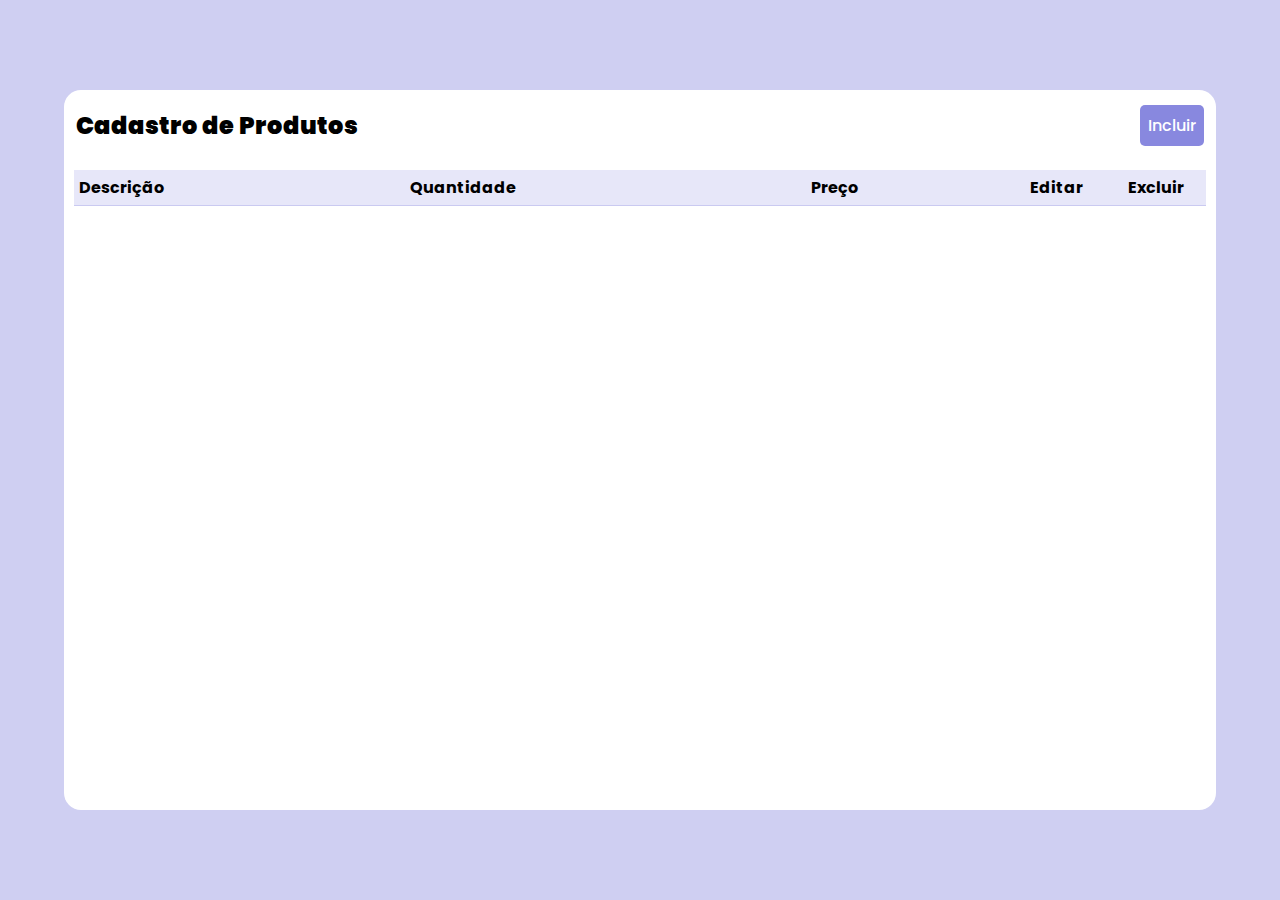
<file: index.html>
<!DOCTYPE html>
<html lang="en">

<head>
  <meta charset="UTF-8">
  <meta http-equiv="X-UA-Compatible" content="IE=edge">
  <meta name="viewport" content="width=device-width, initial-scale=1.0">
  <title>Produtos</title>
  <link rel="stylesheet" href="css/main.css">
  <link href='https://unpkg.com/boxicons@2.1.1/css/boxicons.min.css' rel='stylesheet'>
</head>

<body>
  <div class="container">
    <header>
      <span>Cadastro de Produtos</span>
      <button onclick="openModal()" id="new">Incluir</i></button>
    </header>

    <div class="divTable">
      <table>
        <thead>
          <tr>
            <th>Descrição</th>
            <th>Quantidade</th>
            <th>Preço</th>
            <th class="acao">Editar</th>
            <th class="acao">Excluir</th>
          </tr>
        </thead>
        <tbody>
        </tbody>
      </table>
    </div>

    <div class="modal-container">
        <div class="modal">
          <form>
            <label for="m-desc">Descrição</label>
            <input id="m-desc" type="text" required />
    
            <label for="m-quantidade">Quantidade</label>
            <input id="m-quantidade" type="number" required />
    
            <label for="m-preco">Preço</label>
            <input id="m-preco" type="number" required />
            <button id="btnSalvar">Salvar</button>
          </form>
        </div>
      </div>

  </div>
  <script src="js/main.js"></script>
</body>

</html>
</file>
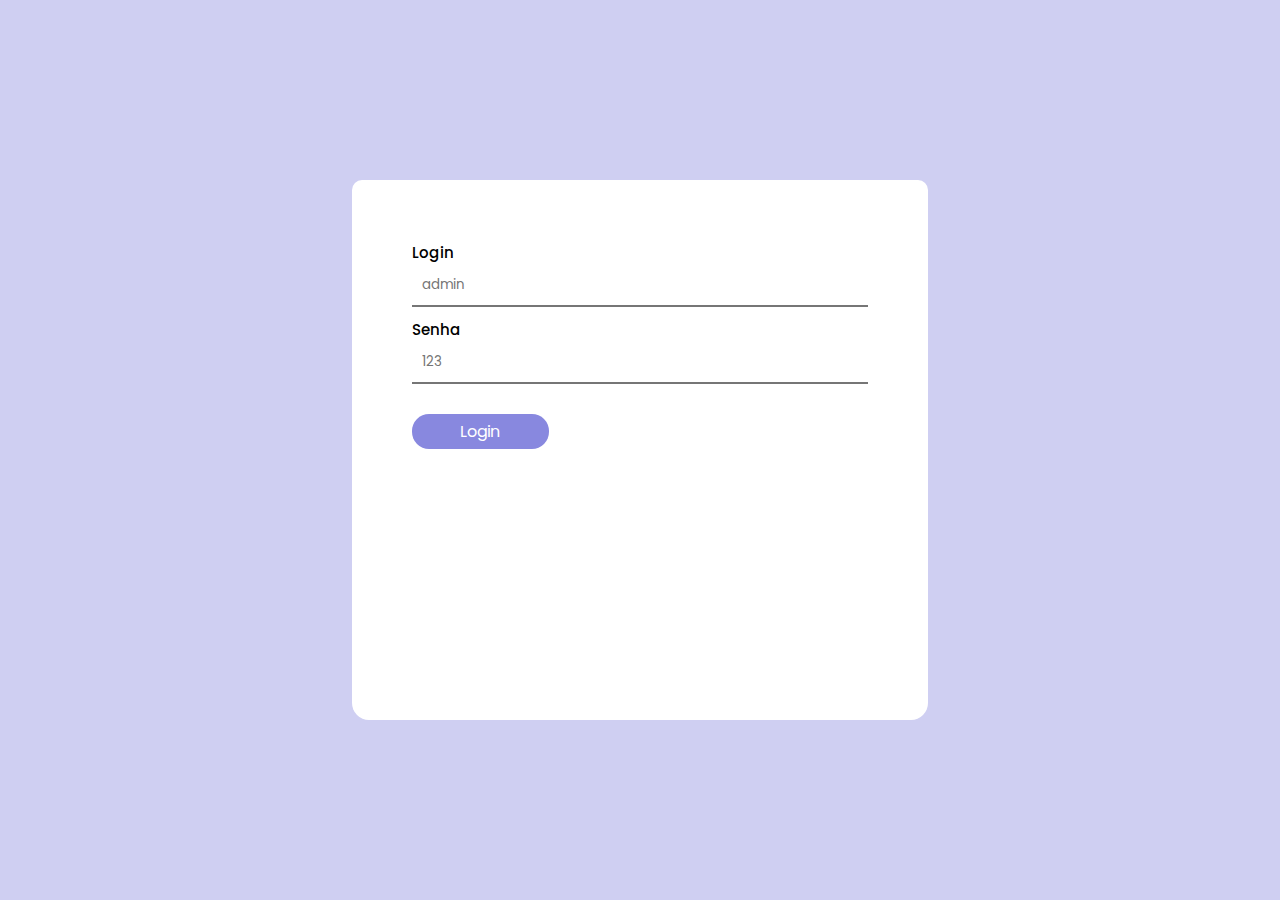
<file: login.html>
<!DOCTYPE html>
<html lang="en">

<head>
  <meta charset="UTF-8">
  <meta http-equiv="X-UA-Compatible" content="IE=edge">
  <meta name="viewport" content="width=device-width, initial-scale=1.0">
  <title>Login</title>
  <link rel="stylesheet" href="css/login.css">
  <link href='https://unpkg.com/boxicons@2.1.1/css/boxicons.min.css' rel='stylesheet'>
</head>

<body>
  <div class="container">
    <div class="modal-container">
      <div class="modal">
        <form>
          <label for="login">Login</label>
          <input id="login" type="text" placeholder="admin" required />
  
          <label for="senha">Senha</label>
          <input id="senha" type="password" placeholder="123" required />
          <button id="btnLogin">Login</button>
        </form>

        
        <p id="WrongInfo">Senha incorreta</p>

      </div>
    </div> 
  </div>
  <script src="js/login.js"></script>
</body>

</html>
</file>
<file: css/main.css>
@import url('https://fonts.googleapis.com/css2?family=Poppins:wght@200;300;400;500;700&family=Roboto:wght@100;300;400;500;700;900&family=Source+Sans+Pro:wght@200;300;400;600;700;900&display=swap');

* {
  margin: 0;
  padding: 0;
  box-sizing: border-box;
  font-family: 'Poppins', sans-serif;
}

body {
  width: 100vw;
  height: 100vh;
  display: flex;
  align-items: center;
  justify-content: center;
  background-color: rgb(136, 136, 223, 0.4);
}

button { 
  cursor: pointer;
}

.container {
  width: 90%;
  height: 80%;
  border-radius: 17px;
  background: white;
}

header {
  min-height: 70px;
  display: flex;
  align-items: center;
  justify-content: space-between;
  margin: auto 12px;
}

header span {
  font-weight: 900;
  font-size: 24px;
  word-break: break-all;
}

#new {
  font-size: 16px;
  font-weight: 500;
  padding: 8px;
  border-radius: 5px;
  border: none;
  color: white;
  background-color: rgb(136, 136, 223);
}

.divTable {
  padding: 10px;
  width: auto; 
  height:inherit; 
  overflow:auto;
}

.divTable::-webkit-scrollbar {
  width: 12px;
  background-color: whitesmoke; 
}

.divTable::-webkit-scrollbar-thumb {
  border-radius: 10px;
  background-color: darkgray; 
}

table {
  width: 100%;
  border-spacing: 10px;
  word-break: break-all;
  border-collapse: collapse;
}

thead {
  background-color: rgb(136, 136, 223, 0.2)!important;
}

tr {
  border-bottom: 1px solid rgb(136, 136, 223, 0.3)!important;
}

tbody tr td {
  vertical-align: text-top;
  padding: 6px;
  max-width: 50px;
}

thead tr th {
  padding: 5px;
  text-align: start;
  margin-bottom: 50px;
}

tbody tr {
  margin-bottom: 50px;
}

thead tr th.acao {
  width: 100px!important;
  text-align: center;
}

tbody tr td.acao {
  text-align: center;
}

@media (max-width: 700px) {
 body {
    font-size: 10px;
  }
  
  .header span {
    font-size: 15px;
  }

  #new {
    padding: 5px;
    font-size: 10px;
  }

  thead tr th.acao {
    width: auto!important;
  }
  
  td button i {
    font-size: 20px!important;
  }

  td button i:first-child {
    margin-right: 0;
  }

  .modal {
    width: 90%!important;
  }

  .modal label {
    font-size: 20px!important;
  }
  #btnCancel{
    display:none;
  }
}

.modal-container {
  width: 100vw;
  height: 100vh;
  position: fixed;
  top: 0;
  left: 0;
  background-color: rgba(0, 0, 0, 0.5);
  display: none;
  z-index: 999;
  align-items: center;
  justify-content: center;
}

.modal {
  display: flex;
  flex-direction: column;
  align-items: center;
  padding: 40px;
  background-color: white;
  border-radius: 10px;
  width: 50%;
}

.modal label {
  font-size: 16px;
  font-weight: 500;
  width: 100%;
}

.modal input {
  width: 100%;
  outline: none;
  padding: 5px 10px; 
  margin-bottom: 20px;
  border-top: none;
  border-left: 10px;
  border-right: none;
}

.modal button {
  width: 35%;
  margin: 20px  auto;
  outline: none;
  border-radius: 17px; 
  padding: 5px 10px; 
  border: none;
  background-color: rgb(136, 136, 223);
  color: white;
  font-size: 16px;
}

.active {
  display: flex;
}

.active .modal {
  animation: modal .4s;
}

@keyframes modal {
  from {
    opacity: 0;
    transform: translate3d(0, -60px, 0);
  }
  to {
    opacity: 1;
    transform: translate3d(0, 0, 0);
  }
}

td button {
  border: none;
  outline: none;
  background: transparent;
}

td button i {
  font-size: 25px;
}

td button i:first-child {
  margin-right: 10px;
}
</file>
<file: css/login.css>
@import url('https://fonts.googleapis.com/css2?family=Poppins:wght@200;300;400;500;700&family=Roboto:wght@100;300;400;500;700;900&family=Source+Sans+Pro:wght@200;300;400;600;700;900&display=swap');

* {
  margin: 0;
  padding: 0;
  box-sizing: border-box;
  font-family: 'Poppins', sans-serif;
}

body {
  width: 100vw;
  height: 100vh;
  display: flex;
  align-items: center;
  justify-content: center;
  background-color: rgb(136, 136, 223, 0.4);
}

button { 
  cursor: pointer;
}

.container {
  width: 45%;
  height: 60%;
  border-radius: 17px;
  background: white;
}

header {
  min-height: 70px;
  display: flex;
  align-items: center;
  justify-content: space-between;
  margin: auto 12px;
}

header span {
  font-weight: 900;
  font-size: 24px;
  word-break: break-all;
}

@media (max-width: 700px) {
  body {
     font-size: 10px;
   }
   
   .header span {
     font-size: 15px;
   }
   .container{
    width: 85%!important;
   }

   .modal {
     width: 100%!important;
   }
 
   .modal label {
     font-size: 20px!important;
     width: 100%;
   }
  
   .modal button {
    width: 40%!important;
   }
 }

  
  .modal {
    display: flex;
    flex-direction: column;
    align-items: center;
    padding: 60px;
    background-color: white;
    border-radius: 10px;
    width: 100%;
  }
  
  .modal label {
    font-size: 15px;
    font-weight: 500;
    width: 100%;
  }
  
  .modal input {
    width: 100%;
    margin-right: 0px;
    outline: none;
    padding: 10px 10px; 
    margin-bottom: 10px;
    border-top: none;
    border-left: none;
    border-right: none;
  }
  
  .modal button {
    width: 30%;
    margin: 20px auto;
    outline: none;
    border-radius: 17px; 
    padding: 5px 10px; 
    border: none;
    background-color: rgb(136, 136, 223);
    color: white;
    font-size: 16px;
  }
  
  .active {
    display: flex;
  }
  
  .active .modal {
    animation: modal .4s;
  }
  
  @keyframes modal {
    from {
      opacity: 0;
      transform: translate3d(0, -60px, 0);
    }
    to {
      opacity: 1;
      transform: translate3d(0, 0, 0);
    }
  }

  #WrongInfo{
    cursor: default;
    color: white;
  }
</file>
